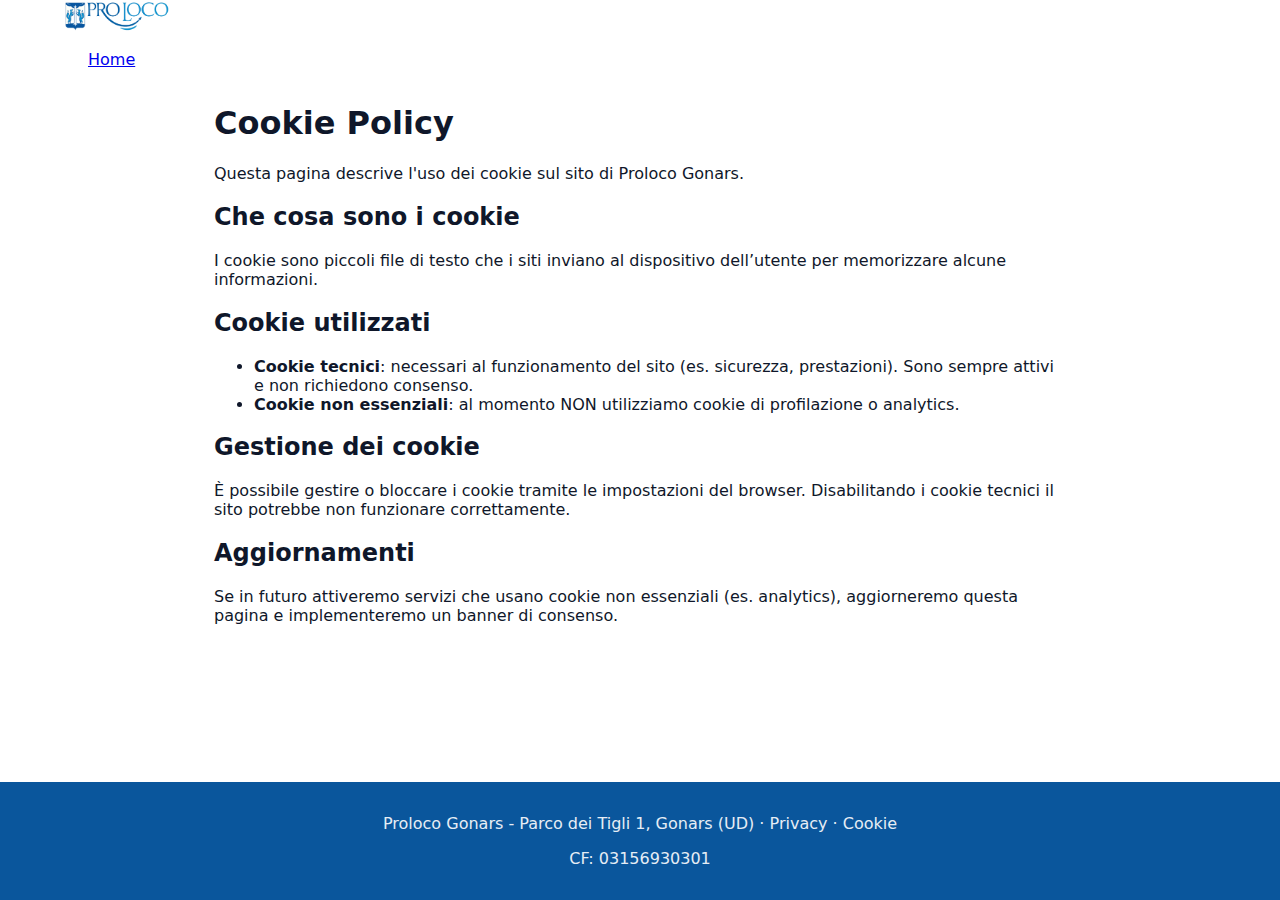
<file: cookies.html>
<!doctype html>
<html lang="it">
<head>
  <meta charset="utf-8">
  <meta name="viewport" content="width=device-width, initial-scale=1">
  <title>Cookie - Proloco Gonars</title>
  <link rel="stylesheet" href="assets/css/styles.css">
</head>
<body>
  <header class="header">
    <div class="container">
      <a href="index.html" class="logo"><img src="assets/img/logo.png" alt="Proloco Gonars" height="36"></a>
      <nav class="nav">
        <a href="index.html">Home</a>
      </nav>
    </div>
  </header>
  <main class="container" style="max-width:900px">
    <h1>Cookie Policy</h1>
    <p>Questa pagina descrive l'uso dei cookie sul sito di Proloco Gonars.</p>
    <h2>Che cosa sono i cookie</h2>
    <p>I cookie sono piccoli file di testo che i siti inviano al dispositivo dell’utente per memorizzare alcune informazioni.</p>
    <h2>Cookie utilizzati</h2>
    <ul>
      <li><strong>Cookie tecnici</strong>: necessari al funzionamento del sito (es. sicurezza, prestazioni). Sono sempre attivi e non richiedono consenso.</li>
      <li><strong>Cookie non essenziali</strong>: al momento NON utilizziamo cookie di profilazione o analytics.</li>
    </ul>
    <h2>Gestione dei cookie</h2>
    <p>È possibile gestire o bloccare i cookie tramite le impostazioni del browser. Disabilitando i cookie tecnici il sito potrebbe non funzionare correttamente.</p>
    <h2>Aggiornamenti</h2>
    <p>Se in futuro attiveremo servizi che usano cookie non essenziali (es. analytics), aggiorneremo questa pagina e implementeremo un banner di consenso.</p>
  </main>
  <footer class="footer">
    <div class="container" style="text-align:center">
      <p>Proloco Gonars - Parco dei Tigli 1, Gonars (UD) · <a href="privacy.html">Privacy</a> · <a href="cookies.html">Cookie</a></p>
      <p>CF: 03156930301</p>
    </div>
  </footer>
  <script src="assets/js/main.js"></script>
</body>
</html>
</file>
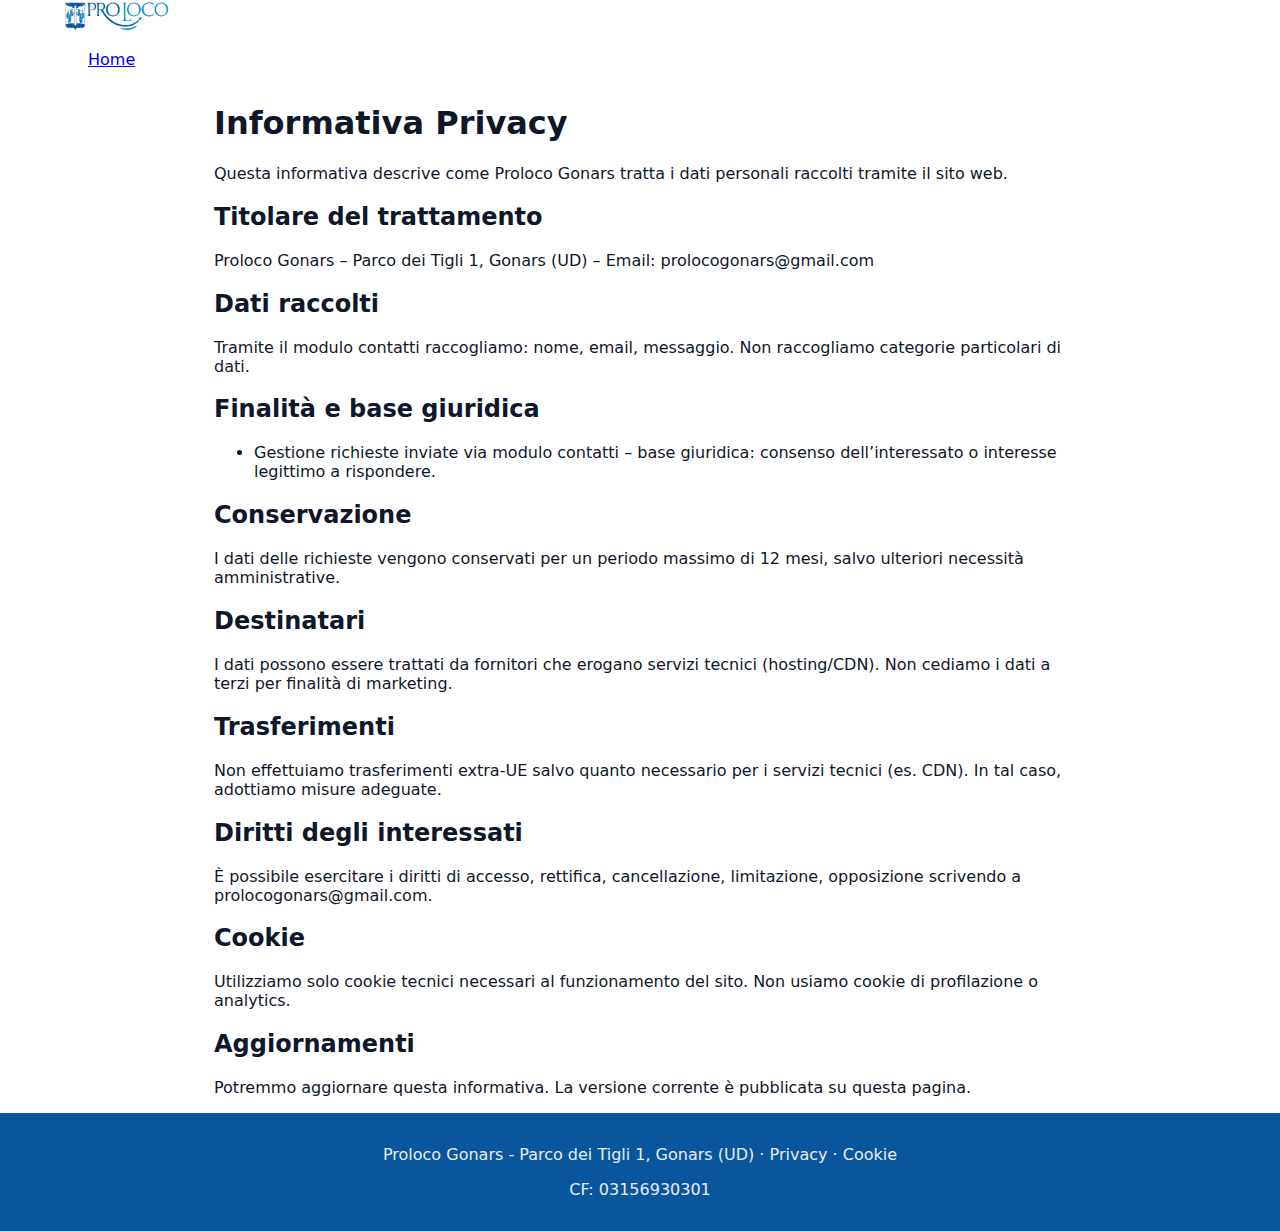
<file: privacy.html>
<!doctype html>
<html lang="it">
<head>
  <meta charset="utf-8">
  <meta name="viewport" content="width=device-width, initial-scale=1">
  <title>Privacy - Proloco Gonars</title>
  <link rel="stylesheet" href="assets/css/styles.css">
</head>
<body>
  <header class="header">
    <div class="container">
      <a href="index.html" class="logo"><img src="assets/img/logo.png" alt="Proloco Gonars" height="36"></a>
      <nav class="nav">
        <a href="index.html">Home</a>
      </nav>
    </div>
  </header>
  <main class="container" style="max-width:900px">
    <h1>Informativa Privacy</h1>
    <p>Questa informativa descrive come Proloco Gonars tratta i dati personali raccolti tramite il sito web.</p>
    <h2>Titolare del trattamento</h2>
    <p>Proloco Gonars – Parco dei Tigli 1, Gonars (UD) – Email: prolocogonars@gmail.com</p>
    <h2>Dati raccolti</h2>
    <p>Tramite il modulo contatti raccogliamo: nome, email, messaggio. Non raccogliamo categorie particolari di dati.</p>
    <h2>Finalità e base giuridica</h2>
    <ul>
      <li>Gestione richieste inviate via modulo contatti – base giuridica: consenso dell’interessato o interesse legittimo a rispondere.</li>
    </ul>
    <h2>Conservazione</h2>
    <p>I dati delle richieste vengono conservati per un periodo massimo di 12 mesi, salvo ulteriori necessità amministrative.</p>
    <h2>Destinatari</h2>
    <p>I dati possono essere trattati da fornitori che erogano servizi tecnici (hosting/CDN). Non cediamo i dati a terzi per finalità di marketing.</p>
    <h2>Trasferimenti</h2>
    <p>Non effettuiamo trasferimenti extra-UE salvo quanto necessario per i servizi tecnici (es. CDN). In tal caso, adottiamo misure adeguate.</p>
    <h2>Diritti degli interessati</h2>
    <p>È possibile esercitare i diritti di accesso, rettifica, cancellazione, limitazione, opposizione scrivendo a prolocogonars@gmail.com.</p>
    <h2>Cookie</h2>
    <p>Utilizziamo solo cookie tecnici necessari al funzionamento del sito. Non usiamo cookie di profilazione o analytics.</p>
    <h2>Aggiornamenti</h2>
    <p>Potremmo aggiornare questa informativa. La versione corrente è pubblicata su questa pagina.</p>
  </main>
  <footer class="footer">
    <div class="container" style="text-align:center">
      <p>Proloco Gonars - Parco dei Tigli 1, Gonars (UD) · <a href="privacy.html">Privacy</a> · <a href="cookies.html">Cookie</a></p>
      <p>CF: 03156930301</p>
    </div>
  </footer>
  <script src="assets/js/main.js"></script>
</body>
</html>
</file>
<file: assets/css/styles.css>
/* Theme inspired by prolocoregionefvg.it */
:root {
  /* Nuova palette: primario #0a569c e secondario giallo */
  --primary-900: #083a6f;
  --primary-800: #09457f;
  --primary-700: #0a569c;
  --primary-600: #1f6fb3;
  --primary-100: #e8f2fb;
  --secondary: #f29f05;
  --text: #0f172a;
  --muted: #677287;
  --bg: #ffffff;
  --bg-alt: #f6f9fc;
  --border: #dde3ea;
  --shadow: 0 8px 24px rgba(16, 24, 40, 0.08);
  --radius: 14px;
  --maxw: 1200px;
  --sp-1: 6px; --sp-2: 10px; --sp-3: 14px; --sp-4: 18px; --sp-5: 24px; --sp-6: 32px; --sp-7: 48px; --sp-8: 64px;
}
* { box-sizing: border-box; }
html, body { margin: 0; padding: 0; height: 100%; }
body {
  font-family: "Source Sans 3", system-ui, -apple-system, Segoe UI, Roboto, Ubuntu, Cantarell, "Helvetica Neue", Arial, "Noto Sans", sans-serif;
  color: var(--text);
  background: var(--bg);
  min-height: 100vh;
  display: flex;
  flex-direction: column;
}
.site-header { flex: 0 0 auto; }
main { flex: 1 0 auto; }
.footer { flex: 0 0 auto; }
img { max-width: 100%; display: block; }
.container { max-width: var(--maxw); margin: 0 auto; padding: 0 var(--sp-5); }
.container.narrow { max-width: 800px; }
.section { padding: var(--sp-8) 0; }
.section.alt { background: var(--bg-alt); }
.section-title {
  font-family: Montserrat, sans-serif;
  font-weight: 700; font-size: 30px; margin: 0 0 var(--sp-4); color: var(--primary-700);
}
.section-subtitle { font-family: Montserrat, sans-serif; font-weight: 700; font-size: 18px; margin: var(--sp-2) 0 var(--sp-2); color: var(--primary-800); letter-spacing: 0.3px; }
.section-head { display: flex; align-items: center; justify-content: space-between; gap: var(--sp-4); }
.link { color: var(--blue-600); text-decoration: none; font-weight: 600; }
.link:hover { text-decoration: underline; }

/* Header */
.site-header { position: sticky; top: 0; z-index: 50; background: rgba(255,255,255,0.92); backdrop-filter: saturate(180%) blur(10px); border-bottom: 1px solid var(--border); }
.nav { display: flex; align-items: center; justify-content: space-between; max-width: var(--maxw); margin: 0 auto; padding: var(--sp-3) var(--sp-5); }
.logo { font-family: Montserrat, sans-serif; font-weight: 700; color: var(--primary-700); text-decoration: none; letter-spacing: 0.3px; display: inline-block; }
.logo img { height: 32px; width: auto; display: block; }
.nav-toggle { display: none; }
.nav-list { list-style: none; display: flex; gap: var(--sp-4); margin: 0; padding: 0; }
.nav-list a { color: var(--text); text-decoration: none; font-weight: 600; padding: 8px 10px; border-radius: 8px; }
.nav-list a.active, .nav-list a:hover { color: var(--primary-700); background: var(--primary-100); }

/* Hero */
.hero { position: relative; min-height: 60vh; display: grid; place-items: center; text-align: center; }
.hero-bg { position: absolute; inset: 0; background: linear-gradient(180deg, rgba(0,0,0,0.25), rgba(0,0,0,0.45)), url('../img/gonars.jpg') center/cover no-repeat; }
.hero-content { position: relative; z-index: 1; color: #fff; padding: 24px; }
.title { font-family: Montserrat, sans-serif; font-weight: 700; font-size: 54px; margin: 0 0 12px; text-shadow: 0 2px 8px rgba(0,0,0,0.25); }
.subtitle { font-size: 18px; margin: 0 0 20px; }

/* Buttons */
.btn { display: inline-block; padding: 10px 16px; border-radius: 8px; font-weight: 700; text-decoration: none; }
.btn-primary { background: var(--secondary); color: #111; box-shadow: var(--shadow); }
.btn-primary:hover { filter: brightness(0.95); }
.btn-outline { border: 2px solid var(--primary-700); color: var(--primary-700); background: transparent; }
.btn-outline:hover { background: var(--primary-100); }

/* Event card & grid */
.event-card { border: 1px solid var(--border); border-radius: var(--radius); overflow: hidden; display: grid; grid-template-columns: 1fr 1fr; gap: 0; box-shadow: var(--shadow); background: #fff; }
.event-card .cover { background: var(--primary-100); aspect-ratio: 1 / 1; background-size: cover; background-position: center; }
.event-card .content { padding: 20px; }
.event-card h3 { margin: 0 0 10px; font-size: 30px; color: var(--primary-800); }
.event-card .meta { color: var(--muted); font-size: 16px; margin-bottom: 14px; }
.event-card .content p { font-size: 17px; line-height: 1.7; }
.event-card .actions { display: flex; gap: 14px; margin-top: 16px; }

.events-slider { position: relative; overflow: hidden; }
.events-track { display: flex; gap: 20px; will-change: transform; transition: transform 0.4s ease; padding-bottom: 2px; }
.slider-btn { border: none; background: rgba(0,0,0,0.2); color: #fff; width: 36px; height: 36px; border-radius: 999px; cursor: pointer; }
.slider-btn:hover { background: rgba(0,0,0,0.35); }
.slider-actions { display: flex; align-items: center; gap: 8px; }
.section-actions { display: flex; align-items: center; gap: 14px; }
.event-item { border: 1px solid var(--border); border-radius: var(--radius); overflow: hidden; background: #fff; display: flex; flex-direction: column; min-width: 32%; box-shadow: var(--shadow); }
.event-item .thumb { aspect-ratio: 1 / 1; background-size: cover; background-position: center; }
.event-item .body { padding: 14px; }
.event-item h4 { margin: 0 0 6px; font-size: 18px; color: var(--primary-700); }
.event-item .meta { color: var(--muted); font-size: 13px; }
/* Past event overlay */
.event-item { position: relative; }
.ended-badge { position: absolute; top: 12px; right: 12px; transform: none; background: rgba(10,86,156,0.95); color: #fff; padding: 6px 12px; font-weight: 700; font-size: 12px; letter-spacing: 0.3px; box-shadow: var(--shadow); border-radius: 8px; }

/* Desktop: show ~3 cards */
.events-slider::after { content: ""; display: block; }

/* Events page */
.filters { display: flex; gap: 12px; margin-bottom: 16px; }
.filters input, .filters select { padding: 10px; border: 1px solid var(--border); border-radius: 8px; }
.events-list { display: grid; grid-template-columns: repeat(3,1fr); gap: 20px; }

/* Carousel */
.carousel { position: relative; overflow: hidden; border: none; border-radius: 0; background: transparent; box-shadow: none; }
.carousel-track { display: flex; gap: 24px; padding: 16px; transition: transform 0.4s ease; }
.carousel-item { display: grid; place-items: center; }
/* Event gallery sizing */
.event-gallery .carousel-item { min-width: 100%; }
.event-gallery .carousel-item .square { width: 100%; max-width: 600px; aspect-ratio: 1 / 1; display: grid; place-items: center; background: #fff; }
.event-gallery .carousel-item img { width: 100%; height: 100%; object-fit: contain; }
/* Sponsors sizing: fixed 285x61 */
.section #sponsors .carousel-item, #sponsors .carousel-item { min-width: 285px; }
#sponsors .carousel-item a { display: inline-grid; place-items: center; width: 285px; height: 61px; }
#sponsors .carousel-item img { width: 285px; height: 61px; object-fit: contain; }
.carousel-btn { position: absolute; top: 50%; transform: translateY(-50%); border: none; background: rgba(0,0,0,0.2); color: #fff; width: 36px; height: 36px; border-radius: 999px; cursor: pointer; }
.carousel-btn:hover { background: rgba(0,0,0,0.35); }
.carousel-btn.prev { left: 8px; }
.carousel-btn.next { right: 8px; }
.carousel-dots { display: flex; justify-content: center; gap: 8px; padding: 10px 0; }
.carousel-dot { width: 8px; height: 8px; border-radius: 50%; background: rgba(255,255,255,0.6); cursor: pointer; transition: transform 0.2s ease, background 0.2s ease; border: none; }
.carousel-dot:hover { transform: scale(1.05); }
.carousel-dot.active { background: rgba(255,255,255,0.95); }

/* Event detail layout */
.event-detail { display: grid; grid-template-columns: 1.2fr 1fr; gap: var(--sp-6); align-items: start; }
.event-gallery .carousel { box-shadow: none; }
.event-info .evt-desc { margin-top: var(--sp-3); line-height: 1.6; }
.event-info .actions { display: flex; gap: var(--sp-3); margin-top: var(--sp-4); }
.evt-title { text-align: center; text-transform: uppercase; letter-spacing: 0.5px; }
.evt-countdown { text-align: center; margin-top: var(--sp-3); min-height: 56px; }
.evt-countdown.ended { font-weight: 700; color: var(--muted); }
.countdown { display: inline-flex; gap: 12px; align-items: stretch; }
.countdown .block { background: #fff; border: 1px solid var(--border); box-shadow: var(--shadow); border-radius: 10px; padding: 10px 12px; min-width: 72px; }
.countdown .value { font-family: Montserrat, sans-serif; font-weight: 700; font-size: 20px; color: var(--primary-700); display: block; text-align: center; }
.countdown .label { font-size: 12px; color: var(--muted); display: block; text-align: center; margin-top: 4px; letter-spacing: 0.3px; text-transform: uppercase; }
.when-where { display: grid; gap: var(--sp-3); margin-top: var(--sp-3); }
.when-where .label { font-weight: 700; color: var(--primary-700); }
.when-where .value a { color: var(--primary-700); text-decoration: none; }
.when-where .value a:hover { text-decoration: underline; }
.date-badge { display: inline-block; margin-top: var(--sp-2); padding: 8px 12px; border-radius: 999px; font-weight: 700; letter-spacing: 0.2px; }
.badge.upcoming { background: var(--accent); color: #111; box-shadow: var(--shadow); }
.date-badge:not(.badge) { background: var(--primary-100); color: var(--primary-700); box-shadow: var(--shadow); }

/* Form */
.form { max-width: 720px; }
.form-row { display: flex; flex-direction: column; gap: 6px; margin-bottom: 12px; }
.form-row input, .form-row textarea { padding: 10px; border: 1px solid var(--border); border-radius: 8px; font: inherit; }
.form-actions { display: flex; align-items: center; gap: 12px; }
.form-status { color: var(--muted); }

/* Contatti: center align */
#contacts .section-title { text-align: center; }
#contacts .form { margin-left: auto; margin-right: auto; }
#contacts .form-actions { justify-content: center; }
/* In Contacts and Modal: remove borders and shadows from buttons */
#contacts .btn, .modal .btn { box-shadow: none; border: none; }

/* Footer */
.footer { background: var(--primary-700); color: #e6edf5; padding: 16px 0; }
.footer h3 { margin: 0 0 10px; }
.footer-links { list-style: none; padding: 0; margin: 0; }
.footer-links li { margin: 6px 0; }
.footer a { color: #e6edf5; text-decoration: none; }
.footer a:hover { text-decoration: underline; }
.footer-grid { display: grid; grid-template-columns: repeat(3, auto); gap: 24px; justify-content: center; justify-items: center; text-align: center; }
/* Left-align text inside footer columns, keep columns centered */
.footer-grid > div { text-align: left; }
/* Center the rights note across all pages */
.footer .copyright { text-align: center; }
.footer > .container > p { text-align: center; }

/* Modal */
.modal-overlay { position: fixed; inset: 0; background: rgba(0,0,0,0.45); display: none; align-items: center; justify-content: center; z-index: 100; padding: 16px; }
.modal-overlay.active { display: flex; }
.modal { background: #fff; border-radius: var(--radius); box-shadow: var(--shadow); max-width: 480px; width: 100%; padding: 20px; text-align: center; }
.modal h3 { margin: 0 0 8px; color: var(--primary-700); font-family: Montserrat, sans-serif; }
.modal p { margin: 0; }
.modal .modal-actions { margin-top: 16px; display: flex; justify-content: center; }

/* Responsive */
@media (max-width: 900px) {
  .event-card { grid-template-columns: 1fr; }
  .events-list { grid-template-columns: repeat(2,1fr); }
  .footer-grid { grid-template-columns: repeat(2, auto); justify-content: center; justify-items: center; text-align: center; }
}
@media (max-width: 600px) {
  .nav-toggle { display: inline-block; }
  .nav-list { display: none; position: absolute; right: 10px; top: 56px; background: #fff; border: 1px solid var(--border); border-radius: 8px; padding: 12px; flex-direction: column; }
  .events-list { grid-template-columns: 1fr; }
  .events-track { gap: 12px; }
  .event-item { min-width: 100%; }
  .footer-grid { grid-template-columns: auto; justify-content: center; justify-items: center; text-align: center; }
  .title { font-size: 36px; }
  /* Event detail: stack vertically for mobile */
  .event-detail { grid-template-columns: 1fr; gap: var(--sp-5); }
  .event-gallery { order: 2; }
  .event-info { order: 3; }
  .evt-title { font-size: 28px; }
  .evt-countdown { order: 1; }
  .carousel-btn { width: 32px; height: 32px; }
}

/* Smooth scroll */
html { scroll-behavior: smooth; }

/* Themed animations overlay */
.theme-anim { position: fixed; inset: 0; pointer-events: none; z-index: 5; }
.flake, .leaf, .bird { position: absolute; will-change: transform, opacity; }
@keyframes fall-snow {
  0% { transform: translateY(-10vh) translateX(0); opacity: 0; }
  10% { opacity: 1; }
  100% { transform: translateY(110vh) translateX(20px); opacity: 0.9; }
}
@keyframes fall-leaf {
  0% { transform: translateY(-10vh) translateX(0) rotate(0deg); opacity: 0; }
  10% { opacity: 1; }
  100% { transform: translateY(110vh) translateX(-40px) rotate(180deg); opacity: 0.9; }
}
@keyframes fly-bird {
  0% { transform: translateX(-10vw) translateY(0); opacity: 0; }
  10% { opacity: 1; }
  100% { transform: translateX(110vw) translateY(-20px); opacity: 0; }
}
</file>
